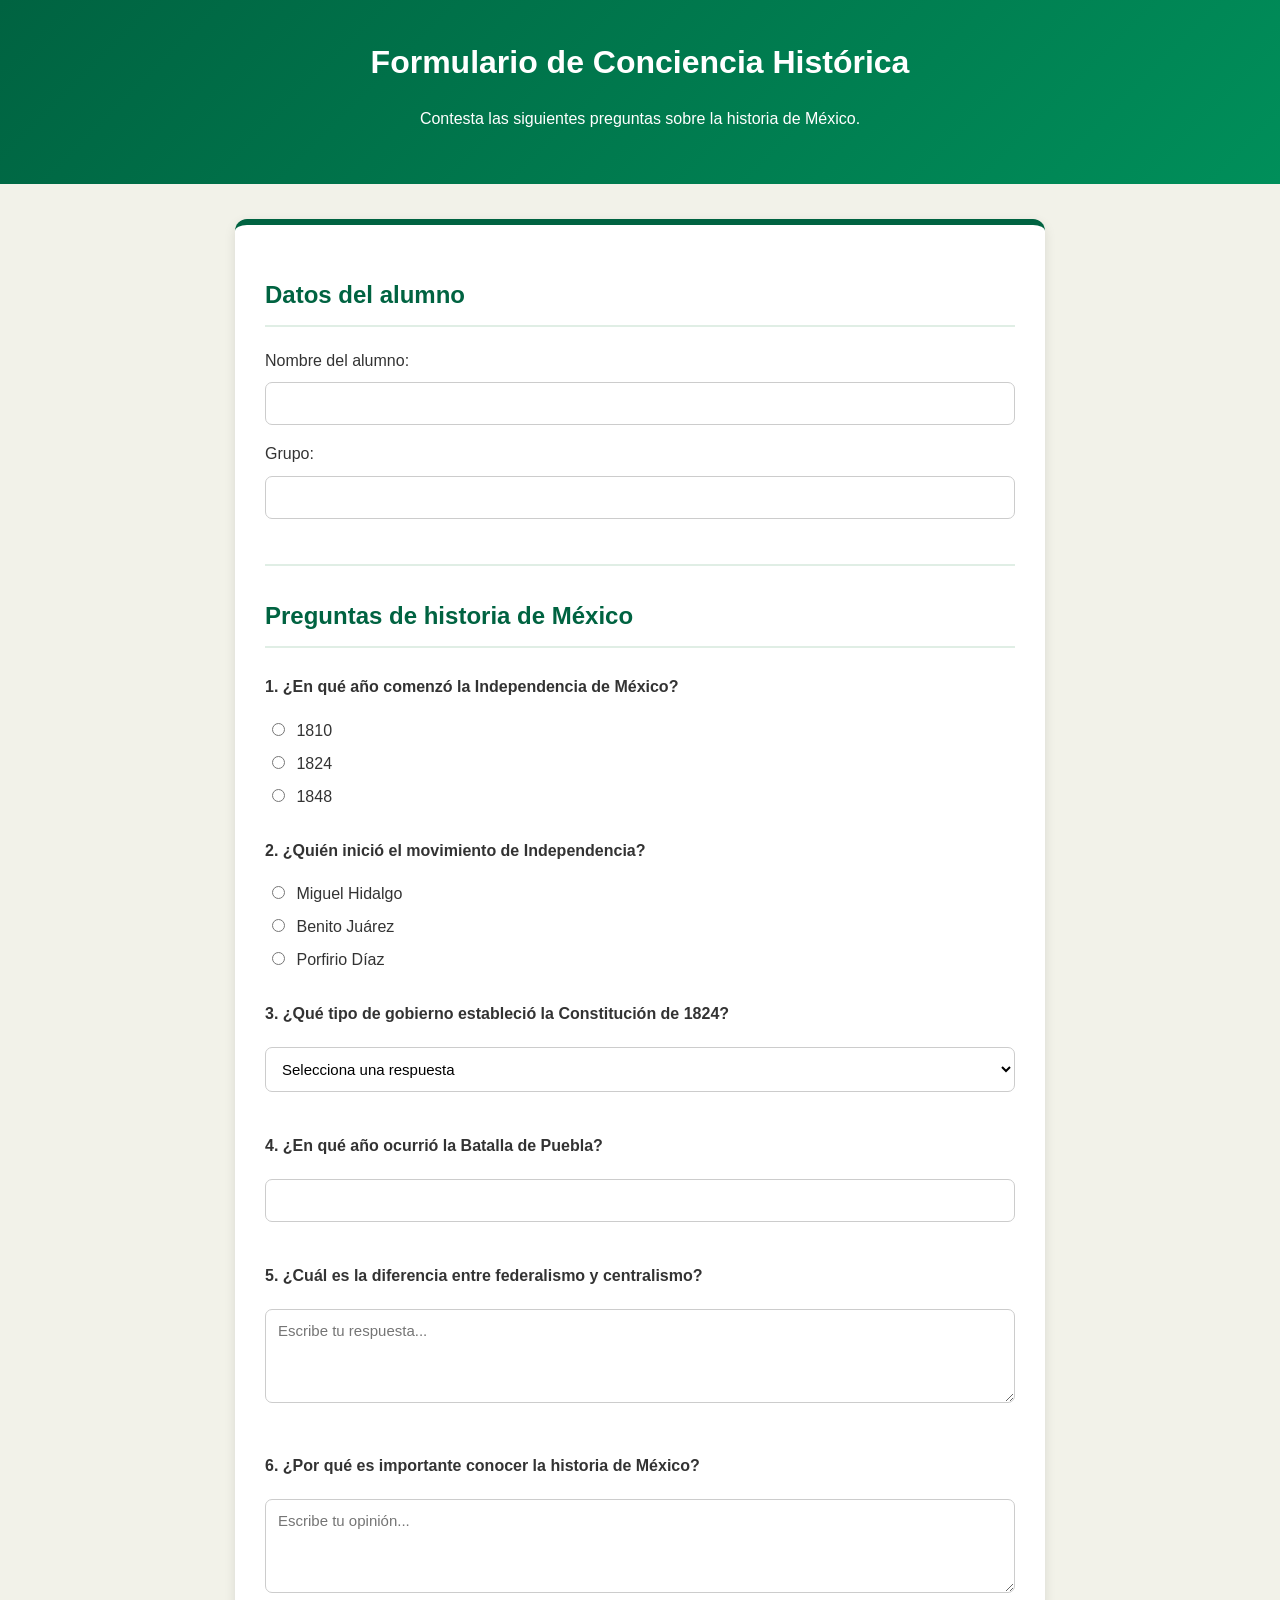
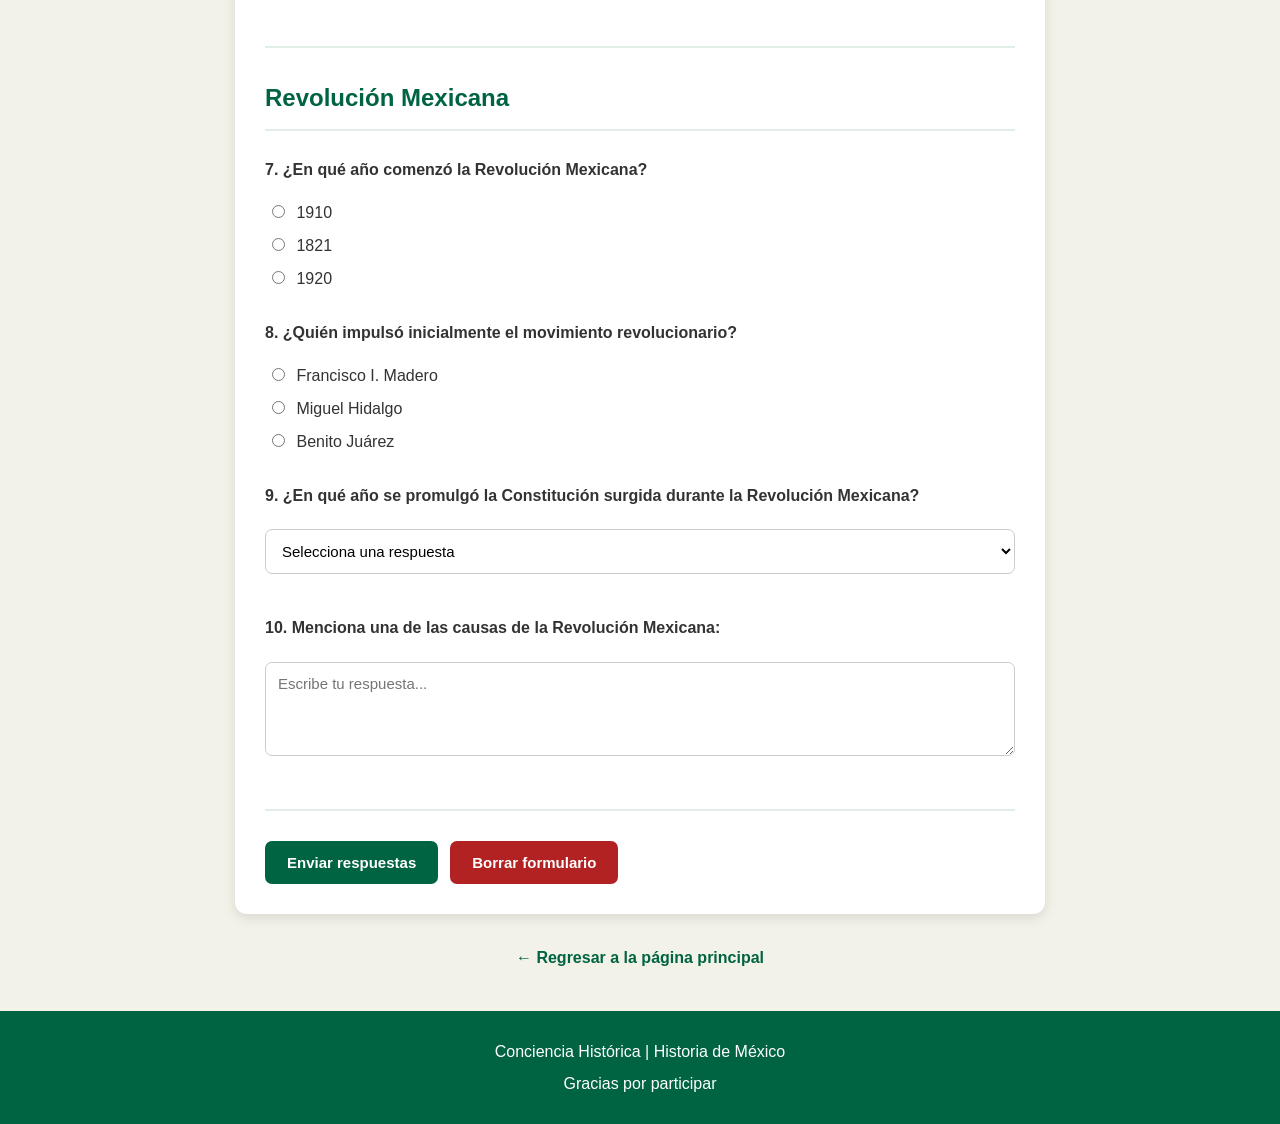
<file: formulario.html>
<!DOCTYPE html>
<html lang="es">

<head>
    <meta charset="UTF-8">
    <meta name="viewport" content="width=device-width, initial-scale=1.0">
    <title>Formulario de Historia</title>
    <link rel="stylesheet" href="formulario.css">
</head>

<body>

    <header>
        <h1>Formulario de Conciencia Histórica</h1>
        <p>Contesta las siguientes preguntas sobre la historia de México.</p>
    </header>

    <main>

        <form id="formulario" onsubmit="calificarFormulario(event)">

            <h2>Datos del alumno</h2>

            <label for="nombre">Nombre del alumno:</label>
            <input type="text" id="nombre" name="nombre" required>

            <label for="grupo">Grupo:</label>
            <input type="text" id="grupo" name="grupo" required>

            <hr>

            <h2>Preguntas de historia de México</h2>

            <p>1. ¿En qué año comenzó la Independencia de México?</p>

            <input type="radio" id="p1a" name="pregunta1" value="1810" required>
            <label for="p1a">1810</label><br>

            <input type="radio" id="p1b" name="pregunta1" value="1824">
            <label for="p1b">1824</label><br>

            <input type="radio" id="p1c" name="pregunta1" value="1848">
            <label for="p1c">1848</label>

            <p>2. ¿Quién inició el movimiento de Independencia?</p>

            <input type="radio" id="p2a" name="pregunta2" value="Miguel Hidalgo" required>
            <label for="p2a">Miguel Hidalgo</label><br>

            <input type="radio" id="p2b" name="pregunta2" value="Benito Juárez">
            <label for="p2b">Benito Juárez</label><br>

            <input type="radio" id="p2c" name="pregunta2" value="Porfirio Díaz">
            <label for="p2c">Porfirio Díaz</label>

            <p>3. ¿Qué tipo de gobierno estableció la Constitución de 1824?</p>

            <select name="pregunta3" required>
                <option value="">Selecciona una respuesta</option>
                <option value="Monarquia">Monarquía</option>
                <option value="Republica federal">República federal</option>
                <option value="Dictadura">Dictadura</option>
            </select>

            <p>4. ¿En qué año ocurrió la Batalla de Puebla?</p>

            <input type="number" name="pregunta4" required>

            <p>5. ¿Cuál es la diferencia entre federalismo y centralismo?</p>

            <textarea
                name="pregunta5"
                rows="4"
                placeholder="Escribe tu respuesta..."
                required
            ></textarea>

            <p>6. ¿Por qué es importante conocer la historia de México?</p>

            <textarea
                name="opinion"
                rows="4"
                placeholder="Escribe tu opinión..."
                required
            ></textarea>

            <hr>

            <h2>Revolución Mexicana</h2>

            <p>7. ¿En qué año comenzó la Revolución Mexicana?</p>

            <input type="radio" id="p7a" name="pregunta7" value="1910" required>
            <label for="p7a">1910</label><br>

            <input type="radio" id="p7b" name="pregunta7" value="1821">
            <label for="p7b">1821</label><br>

            <input type="radio" id="p7c" name="pregunta7" value="1920">
            <label for="p7c">1920</label>

            <p>8. ¿Quién impulsó inicialmente el movimiento revolucionario?</p>

            <input type="radio" id="p8a" name="pregunta8" value="Francisco I. Madero" required>
            <label for="p8a">Francisco I. Madero</label><br>

            <input type="radio" id="p8b" name="pregunta8" value="Miguel Hidalgo">
            <label for="p8b">Miguel Hidalgo</label><br>

            <input type="radio" id="p8c" name="pregunta8" value="Benito Juárez">
            <label for="p8c">Benito Juárez</label>

            <p>9. ¿En qué año se promulgó la Constitución surgida durante la Revolución Mexicana?</p>

            <select name="pregunta9" required>
                <option value="">Selecciona una respuesta</option>
                <option value="1917">1917</option>
                <option value="1910">1910</option>
                <option value="1824">1824</option>
            </select>

            <p>10. Menciona una de las causas de la Revolución Mexicana:</p>

            <textarea
                name="pregunta10"
                rows="4"
                placeholder="Escribe tu respuesta..."
                required
            ></textarea>

            <hr>

            <div class="botones">

                <input type="submit" value="Enviar respuestas">

                <input type="reset" value="Borrar formulario">

            </div>

        </form>

        <section id="resultado" class="resultado" hidden>
            <h2>Resultado del formulario</h2>
            <p id="mensajeResultado"></p>
        </section>

        <div class="regresar">
            <a href="index.html">← Regresar a la página principal</a>
        </div>

    </main>

    <footer>
        <p>Conciencia Histórica | Historia de México</p>
        <p>Gracias por participar</p>
    </footer>

    <script>

        function calificarFormulario(event) {

            event.preventDefault();

            const datos = new FormData(event.target);

            let correctas = 0;

            if (datos.get("pregunta1") === "1810") {
                correctas++;
            }

            if (datos.get("pregunta2") === "Miguel Hidalgo") {
                correctas++;
            }

            if (datos.get("pregunta3") === "Republica federal") {
                correctas++;
            }

            if (datos.get("pregunta4") === "1862") {
                correctas++;
            }

            if (datos.get("pregunta7") === "1910") {
                correctas++;
            }

            if (datos.get("pregunta8") === "Francisco I. Madero") {
                correctas++;
            }

            if (datos.get("pregunta9") === "1917") {
                correctas++;
            }

            const resultado = document.getElementById("resultado");
            const mensaje = document.getElementById("mensajeResultado");

            mensaje.textContent =
                "¡Gracias, " + datos.get("nombre") +
                "! Obtuviste " + correctas +
                " respuestas correctas de 7 preguntas calificadas. " +
                "Las preguntas abiertas serán revisadas por tu profesor.";

            resultado.hidden = false;

            resultado.scrollIntoView({
                behavior: "smooth"
            });
        }

    </script>

</body>
</html>
</file>
<file: formulario.css>
* {
    box-sizing: border-box;
}

html {
    scroll-behavior: smooth;
}

body {
    background-color: #f2f2e9;
    font-family: Arial, sans-serif;
    color: #333333;
    margin: 0;
    line-height: 1.7;
}

header {
    background: linear-gradient(135deg, #006341, #008f5a);
    color: white;
    text-align: center;
    padding: 35px 20px;
}

header h1 {
    font-size: 32px;
    margin: 0 0 10px;
}

header p {
    color: white;
}

main {
    max-width: 850px;
    margin: 35px auto;
    padding: 0 20px;
}

form {
    background-color: white;
    padding: 30px;
    border-radius: 12px;
    box-shadow: 0 4px 12px rgba(0,0,0,0.10);
    border-top: 6px solid #006341;
}

h2 {
    color: #006341;
    margin-top: 20px;
    border-bottom: 2px solid #e0eee5;
    padding-bottom: 10px;
}

form p {
    font-weight: bold;
    margin-top: 25px;
    margin-bottom: 12px;
}

label {
    color: #333333;
    font-weight: 500;
}


input[type="text"],
input[type="number"],
select,
textarea {
    width: 100%;
    padding: 12px;
    margin: 8px 0 15px;
    border: 1px solid #cccccc;
    border-radius: 7px;
    font-family: Arial, sans-serif;
    font-size: 15px;
    background-color: #ffffff;
}

input:focus,
textarea:focus,
select:focus {
    outline: none;
    border: 2px solid #006341;
}

input[type="radio"] {
    accent-color: #006341;
    margin: 10px 7px;
    cursor: pointer;
}

input[type="radio"] + label {
    cursor: pointer;
}

textarea {
    resize: vertical;
    min-height: 90px;
}

hr {
    border: none;
    border-top: 2px solid #e0eee5;
    margin: 30px 0;
}

.botones {
    display: flex;
    gap: 12px;
    flex-wrap: wrap;
    margin-top: 25px;
}

input[type="submit"],
input[type="reset"] {
    width: auto;
    padding: 13px 22px;
    border: none;
    border-radius: 7px;
    cursor: pointer;
    font-weight: bold;
    font-size: 15px;
    transition: 0.3s;
}

input[type="submit"] {
    background-color: #006341;
    color: white;
}

input[type="submit"]:hover {
    background-color: #004d32;
    transform: scale(1.03);
}

input[type="reset"] {
    background-color: #b22222;
    color: white;
}

input[type="reset"]:hover {
    background-color: #861919;
    transform: scale(1.03);
}

.resultado {
    background-color: white;
    padding: 25px;
    margin-top: 25px;
    border-left: 6px solid #006341;
    border-radius: 10px;
    box-shadow: 0 4px 10px rgba(0,0,0,0.08);
}

.resultado[hidden] {
    display: none;
}

.resultado h2 {
    color: #006341;
}

.regresar {
    text-align: center;
    margin: 30px;
}

.regresar a {
    color: #006341;
    font-weight: bold;
    text-decoration: none;
}

.regresar a:hover {
    color: #b22222;
    text-decoration: underline;
}

footer {
    background-color: #006341;
    color: white;
    text-align: center;
    padding: 22px;
    margin-top: 40px;
}

footer p {
    margin: 5px;
}

@media screen and (max-width: 600px) {

    header {
        padding: 25px 15px;
    }

    header h1 {
        font-size: 25px;
    }

    main {
        padding: 0 12px;
    }

    form {
        padding: 20px;
    }

    .botones {
        flex-direction: column;
    }

    input[type="submit"],
    input[type="reset"] {
        width: 100%;
    }
}
</file>
